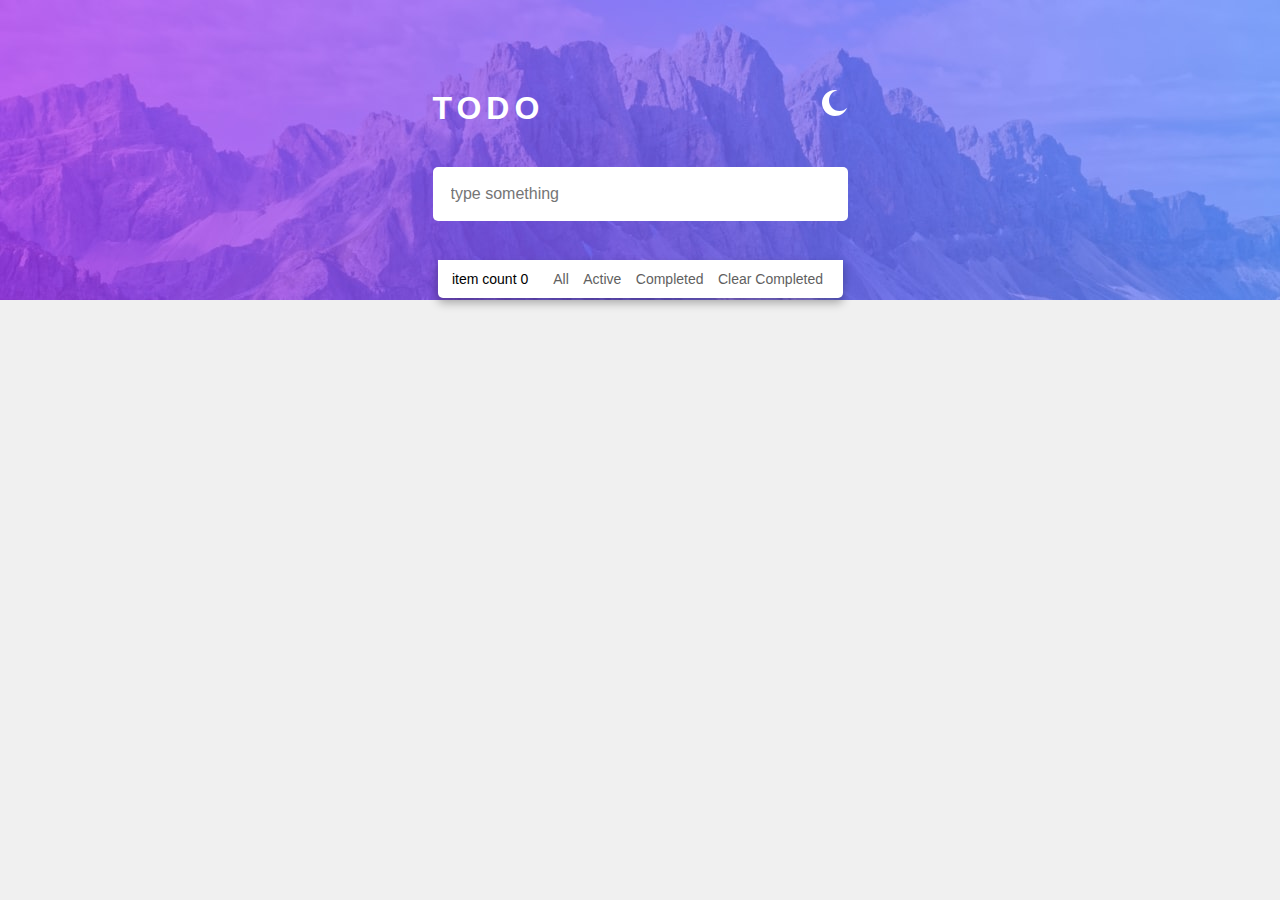
<file: todo.html>
<!DOCTYPE html>
<html lang="en">

<head>
    <meta charset="UTF-8">
    <meta name="viewport" content="width=device-width, initial-scale=1.0">
    <title>New todo list</title>
    <link rel="stylesheet" href="todo.css">
</head>

<body>
    <div class="container">
        <div class="row">
            <div class="main-todo-do">
                <h1>TODO
                    <span>
                        <img src="images/icon-moon.svg" alt="">
                    </span>
                </h1>
                <input type="text" id="input-text" placeholder="type something">
            </div>
        </div>
        <div  id="ul-list-container" >
            <ul class="li-list">

            </ul>
            <div class="todo-footer-li">
                <p> <span id="item-count">item count 0</span></p>

                <div class="li-link-f">

                    <a href="#">All</a>
                    <a href="#">Active</a>
                    <a href="#">Completed</a>
                    <a href="#">Clear Completed</a>
                </div>

            </div>
        </div>
    </div>


    <script src="todo.js"></script>
</body>

</html>
</file>
<file: todo.css>
/* Reset & Base styles
body {
    margin: 0;
    font-family: 'Segoe UI', Tahoma, Geneva, Verdana, sans-serif;
    background-color: #f0f0f0;
  }
  
  .container {
    max-width: 500px;
    margin: 50px auto;
    padding: 20px;
    background: white;
    border-radius: 8px;
    box-shadow: 0 0 10px rgba(0, 0, 0, 0.1);
    background-image: url(images/bg-desktop-light.jpg);
    
  }
  
  .todo-header {
    display: flex;
    flex-direction: column;
    align-items: center;
  }
  
  .todo-header h1 {
    margin-bottom: 20px;
    color: #333;
  }
  
  #input-text {
    width: 100%;
    padding: 12px;
    border: 2px solid #ddd;
    border-radius: 5px;
    font-size: 16px;
    box-sizing: border-box;
  }
  
  .todo-list {
    list-style: none;
    padding: 0;
    margin-top: 20px;
  }
  
  .todo-list li {
    display: flex;
    justify-content: space-between;
    align-items: center;
    padding: 10px 12px;
    border-bottom: 1px solid #eee;
  }
  
  .todo-list li.completed span {
    text-decoration: line-through;
    color: #999;
  }
  
  .todo-list li input[type="checkbox"] {
    margin-right: 10px;
  }
  
  .todo-footer {
    margin-top: 20px;
    display: flex;
    justify-content: space-between;
    flex-wrap: wrap;
    align-items: center;
    font-size: 14px;
  }
  
  .filters button {
    margin: 5px;
    padding: 6px 10px;
    border: none;
    background: none;
    cursor: pointer;
    color: #555;
  }
  
  .filters button.active {
    font-weight: bold;
    text-decoration: underline;
  }
  
  .filters button:hover {
    color: #000;
  }

   */

   *{
    padding: 0px;
    margin: 0px;
    box-sizing: border-box;
   }

   body {
    margin: 0;
    font-family: 'Segoe UI', Tahoma, Geneva, Verdana, sans-serif;
    background-color: #f0f0f0;
  }
  .row{
    background-image: url(images/bg-desktop-light.jpg);
    height: 300px;
    display: flex;
    justify-content: center;
    
  }
 


#input-text {
  border: none;
  border-radius: 5px;
  /* padding: 18px 100px; */
  font-size: 16px;
  margin-top: 40px;
  padding: 18px 190px 18px 18px;
}
.todo-footer-li {
  display: flex;
  justify-content: center;
  width: 405px;
  border-bottom-left-radius: 5px; 
  border-bottom-right-radius: 5px;
  padding: 10px;
  background: #fff;
  box-shadow: 0 5px 10px rgba(0, 0, 0, 0.3);
}
.li-link-f a{
  text-decoration: none;
  padding: 5px;
  color: #615f5f;
  font-size: 14px;
}
.li-link-f a:hover{
color:rgb(38, 75, 240)
}
span#item-count {
  padding-right: 20px;
  font-size: 14px;
}
.li-list{
  text-align: center;
  list-style: none;
  /* background-color:#d4dede; */
  
}
.main-todo-do {
  margin-top: 90px;
}
.main-todo-do{
    letter-spacing: 5px;
    color: #fff;
}
.main-todo-do img{
  float: right;
}
ul.li-list{
    width: 405px;
    margin: auto;
    box-shadow: 0 5px 10px rgba(0, 0, 0, 0.3);

}
input.checkbox {
  /* padding-left: 20px; */
  margin-right: 20px;
}
img.cross{
  padding-left: 250px;
}
 li {
  background: #fff;
  padding: 16px;
  display: flex;
  justify-content: space-around;
  border-bottom: 1px solid#e5e3e3;
  /* border-top-left-radius: 5px; 
  border-top-right-radius: 5px; */
}
.li-list li:first-child {
  border-top-left-radius: 5px;
  border-top-right-radius: 5px;
}


div#ul-list-container {
  display: flex;
  flex-direction: column;
  align-items: center;
  margin-top: -40px;
}
</file>
